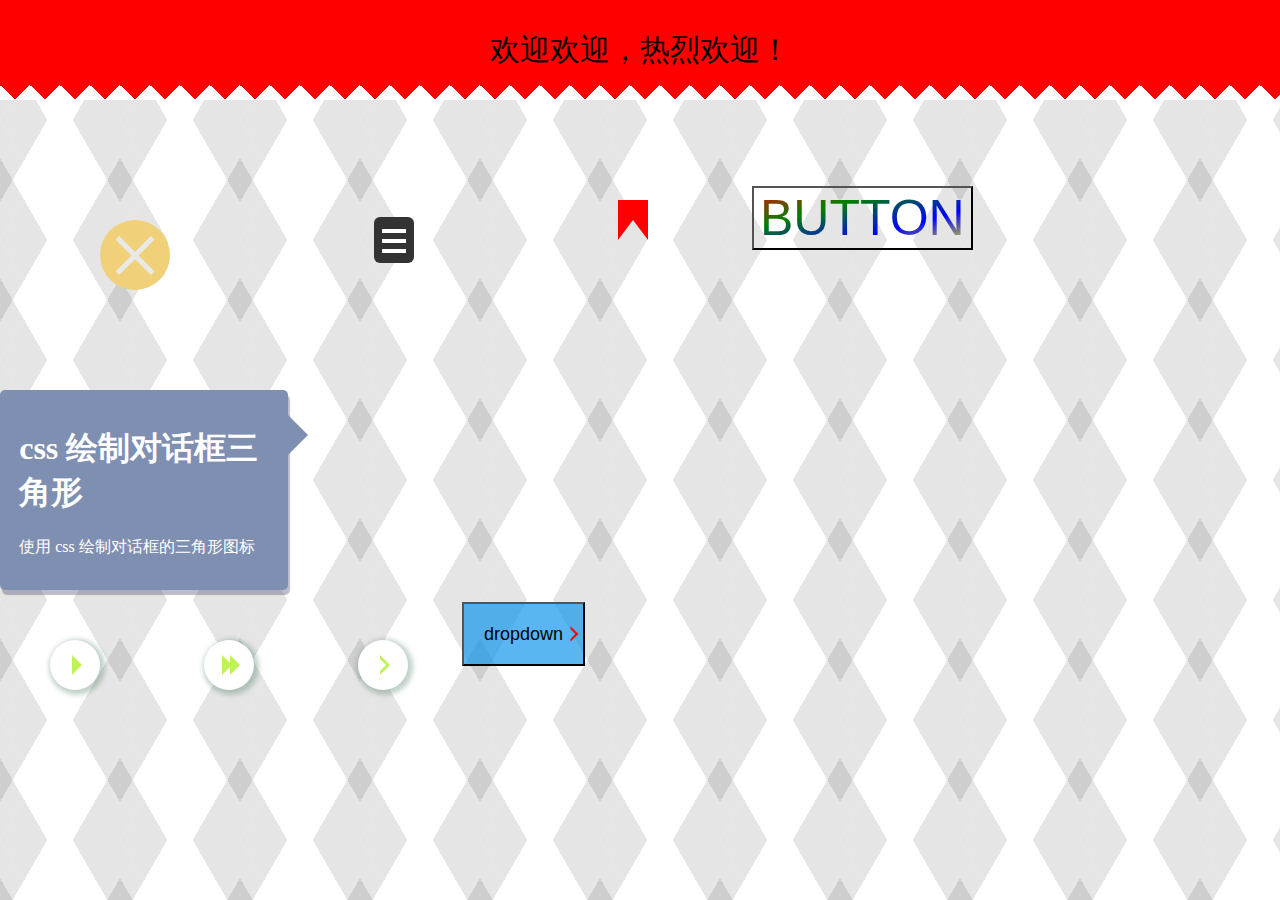
<file: index.html>
<!DOCTYPE html>
<html lang="en">

<head>
  <meta charset="UTF-8">
  <meta name="viewport" content="width=device-width, initial-scale=1.0">
  <meta http-equiv="X-UA-Compatible" content="ie=edge">
  <title>使用css绘制各种图形图标</title>
  <link rel="stylesheet" href="style.css">
</head>

<body>
  <!-- 锯齿彩旗 -->
  <div class="flags">欢迎欢迎，热烈欢迎！</div>

  <a href="#" class="close">X</a>
  <a href="#" class="menu">Menu</a>
  <a href="#" class="bookmark">书签</a>
  <!-- 文字渐变按钮 -->
  <button class="gradBtn">BUTTON</button>

  <!-- 会话框 -->
  <article class="message">
    <h1>css 绘制对话框三角形</h1>
    <p>使用 css 绘制对话框的三角形图标</p>
  </article>


  <!-- 播放按钮 -->
  <span class="play">播放</span>
  <span class="fast">快进</span>
  <span class="next">下一个</span>

  <!-- dropdown 箭头 -->
  <button class="dropdown">dropdown </button>


</body>

</html>
</file>
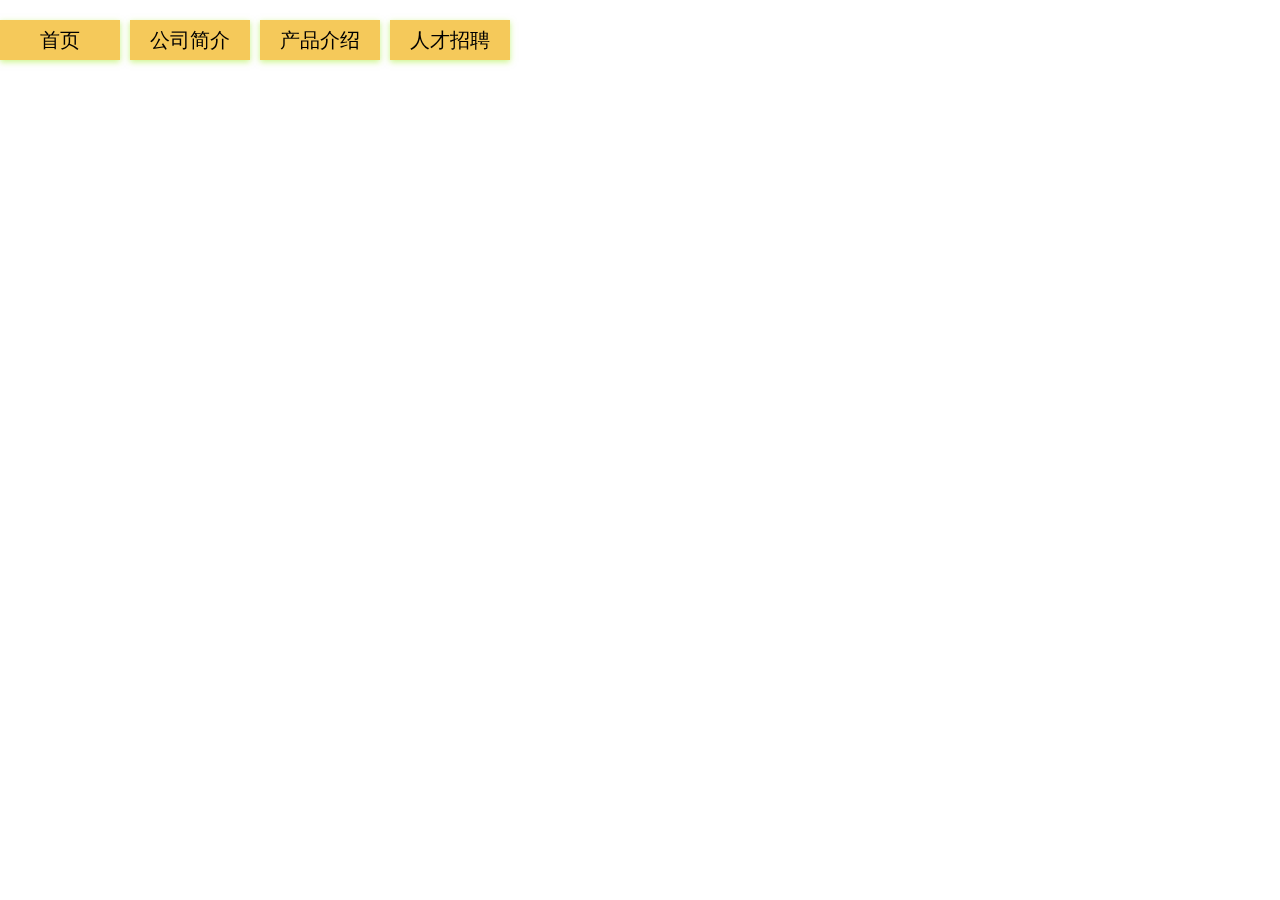
<file: 3d-nav/index.html>
<!DOCTYPE html>
<html lang="en">
<head>
    <meta charset="UTF-8">
    <meta name="viewport" content="width=device-width, initial-scale=1.0">
    <meta http-equiv="X-UA-Compatible" content="ie=edge">
    <title>3d旋转导航栏</title>
    <style>
        * {
            margin: 0;
            padding: 0;
        }

        .nav {
            margin: 20px auto;
            list-style: none;
        }

        .nav li {
            float: left;
            padding-right: 10px;
        }

        .box {
            position: relative;
            width: 120px;
            height: 40px;
            transform-style: preserve-3d;
            transition: all .3s;
        }

        .box:hover {
            transform: rotateX(90deg);
        }

        .front,
        .bottom {
            position: absolute;
            top: 0;
            left: 0;
            width: 100%;
            height: 100%;
            background-color: #f5c95a;
            line-height: 40px;
            text-align: center;
            font-size: 20px;
            box-shadow: 0 2px 6px rgba(153, 236, 20, 0.5);
        }

        .front {
            transform: translateZ(20px);
        }

        .bottom {
            transform: translateY(20px) rotateX(-90deg);
            background-color: rgb(122, 241, 128);
        }
    </style>
</head>
<body>
    <ul class="nav">
        <li>
            <div class="box">
                <div class="front">首页</div>
                <div class="bottom">首页</div>
            </div>
        </li>
        <li>
            <div class="box">
                <div class="front">公司简介</div>
                <div class="bottom">公司简介</div>
            </div>
        </li>
        <li>
            <div class="box">
                <div class="front">产品介绍</div>
                <div class="bottom">产品介绍</div>
            </div>
        </li>
        <li>
            <div class="box">
                <div class="front">人才招聘</div>
                <div class="bottom">人才招聘</div>
            </div>
        </li>
    </ul>
</body>
</html>
</file>
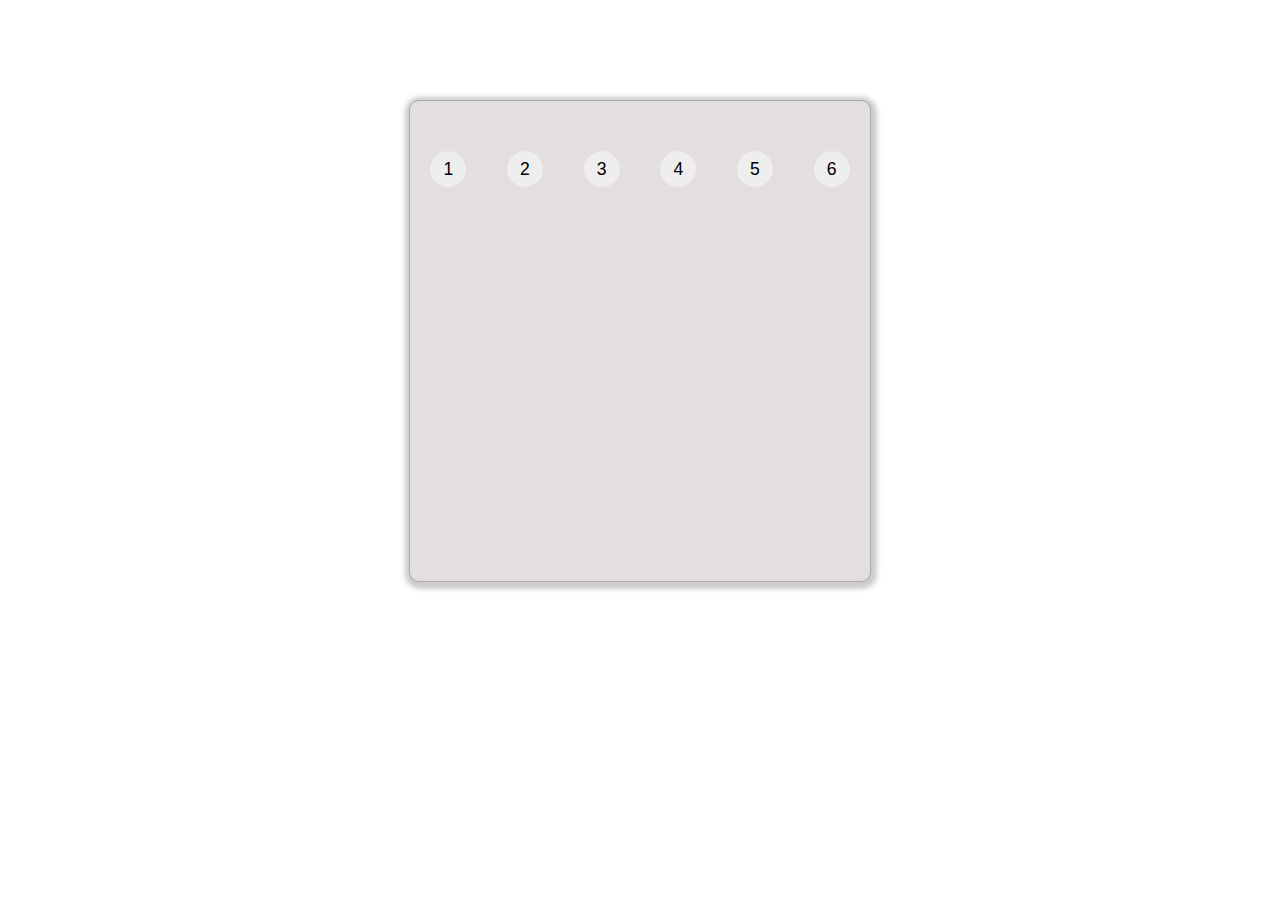
<file: ajax-cache/index.html>
<!DOCTYPE html>
<html lang="en">

<head>
  <meta charset="UTF-8">
  <meta name="viewport" content="width=device-width, initial-scale=1.0">
  <meta http-equiv="X-UA-Compatible" content="ie=edge">
  <title>Ajax 缓存代理</title>
  <link rel="stylesheet" href="index.css">
</head>

<body>
  <div class="newsbox">
    <ul class="news">

    </ul>
    <ul class="pages">
      <li>
        <button type="button">1</button>
      </li>
      <li>
        <button type="button">2</button>
      </li>
      <li>
        <button type="button">3</button>
      </li>
      <li>
        <button type="button">4</button>
      </li>
      <li>
        <button type="button">5</button>
      </li>
      <li>
        <button type="button">6</button>
      </li>
    </ul>
  </div>

  <script src="./index.js"></script>
</body>

</html>
</file>
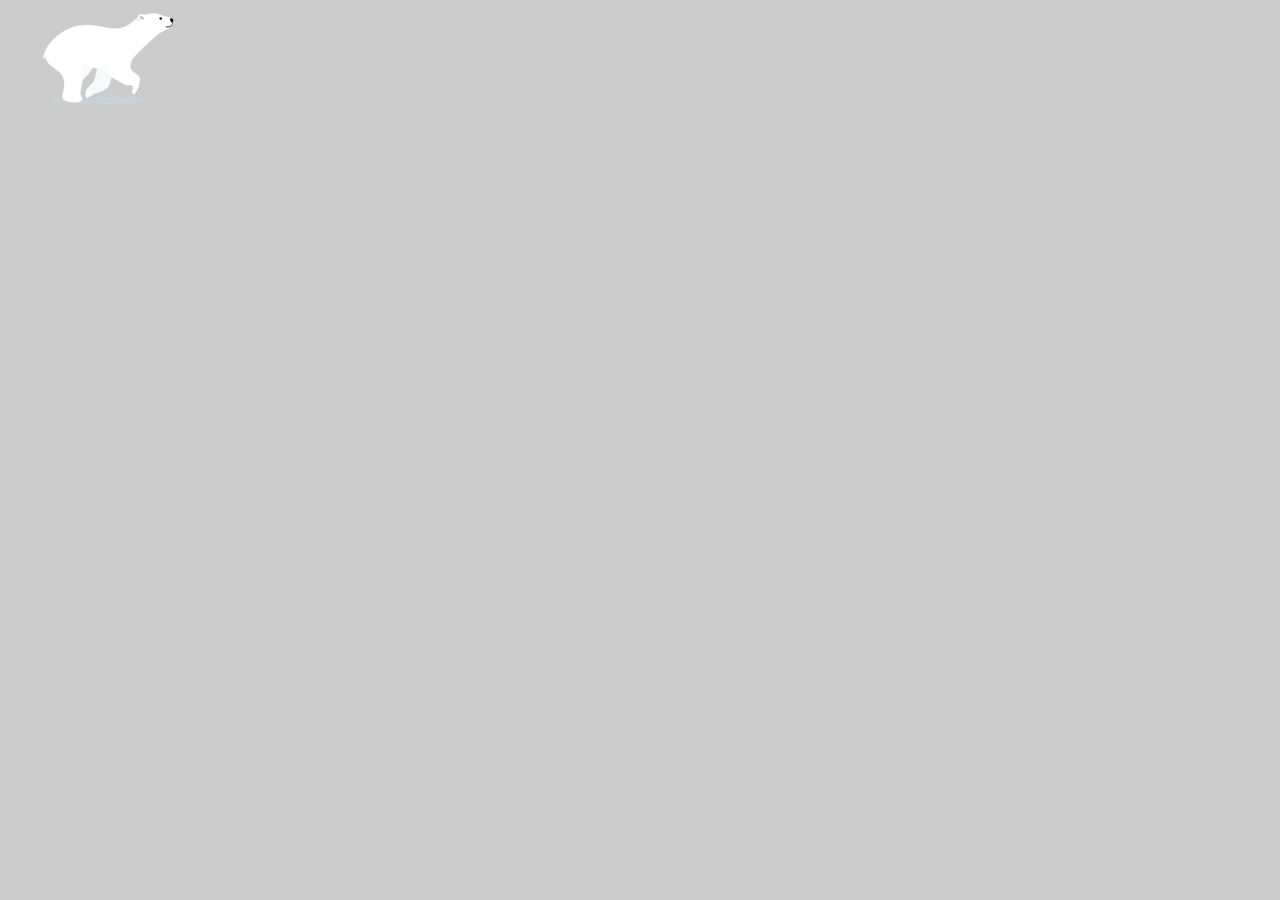
<file: bear-run/index.html>
<!DOCTYPE html>
<html lang="en">
<head>
    <meta charset="UTF-8">
    <meta name="viewport" content="width=device-width, initial-scale=1.0">
    <meta http-equiv="X-UA-Compatible" content="ie=edge">
    <title>小熊快跑</title>
    <style>
        body {
            background-color: #ccc;
        }

        .bear {
            position: absolute;
            width: 200px;
            height: 100px;
            background: url('./img/bear.png') no-repeat;
            animation: run 1s steps(8) infinite,
                move 5s ease-in-out forwards;
        }

        @keyframes run {
            0% {
                background-position: 0 0;
            }

            100% {
                background-position: -1600px 0;
            }
        }

        @keyframes move {
            0% {
                left: 0;
            }

            100% {
                left: 50%;
                transform: translateX(-50%);
            }
        }
    </style>
</head>
<body>
    <div class="bear">
    </div>
</body>
</html>
</file>
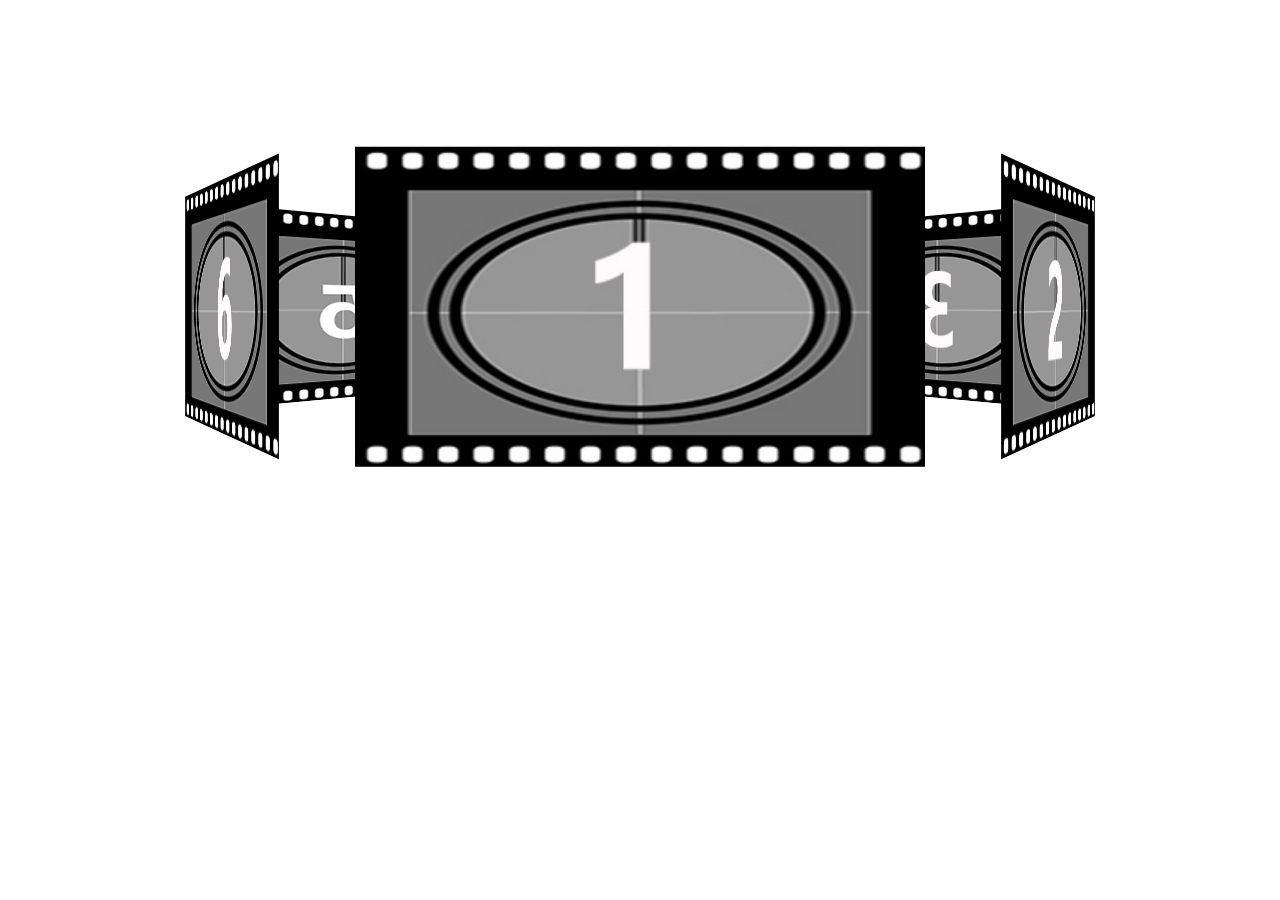
<file: carrousel/index.html>
<!DOCTYPE html>
<html lang="en">
<head>
    <meta charset="UTF-8">
    <meta name="viewport" content="width=device-width, initial-scale=1.0">
    <meta http-equiv="X-UA-Compatible" content="ie=edge">
    <title>旋转木马</title>
    <style>
        body {
            perspective: 1200px;
        }

        .carrousel {
            position: relative;
            width: 380px;
            height: 213px;
            margin: 200px auto;
            transform-style: preserve-3d;
            animation: rotate 15s linear infinite;
        }

        .carrousel:hover {
            animation-play-state: paused;
        }

        @keyframes rotate {
            0% {
                transform: rotateY(0);
            }

            100% {
                transform: rotateY(-360deg);
            }
        }

        .carrousel div {
            position: absolute;
            top: 0;
            left: 0;
            width: 380px;
            height: 213px;
        }

        .carrousel div:nth-child(1) {
            transform: translateZ(400px);
            background: url("./img/1.jpg") no-repeat;
        }

        .carrousel div:nth-child(2) {
            transform: rotateY(60deg) translateZ(400px);
            background: url("./img/2.jpg") no-repeat;
        }

        .carrousel div:nth-child(3) {
            transform: rotateY(120deg) translateZ(400px);
            background: url("./img/3.jpg") no-repeat;
        }

        .carrousel div:nth-child(4) {
            transform: rotateY(180deg) translateZ(400px);
            background: url("./img/4.jpg") no-repeat;
        }

        .carrousel div:nth-child(5) {
            transform: rotateY(240deg) translateZ(400px);
            background: url("./img/5.jpg") no-repeat;
        }

        .carrousel div:nth-child(6) {
            transform: rotateY(300deg) translateZ(400px);
            background: url("./img/6.jpg") no-repeat;
        }
    </style>
</head>
<body>
    <div class="carrousel">
        <div></div>
        <div></div>
        <div></div>
        <div></div>
        <div></div>
        <div></div>
    </div>
</body>
</html>
</file>
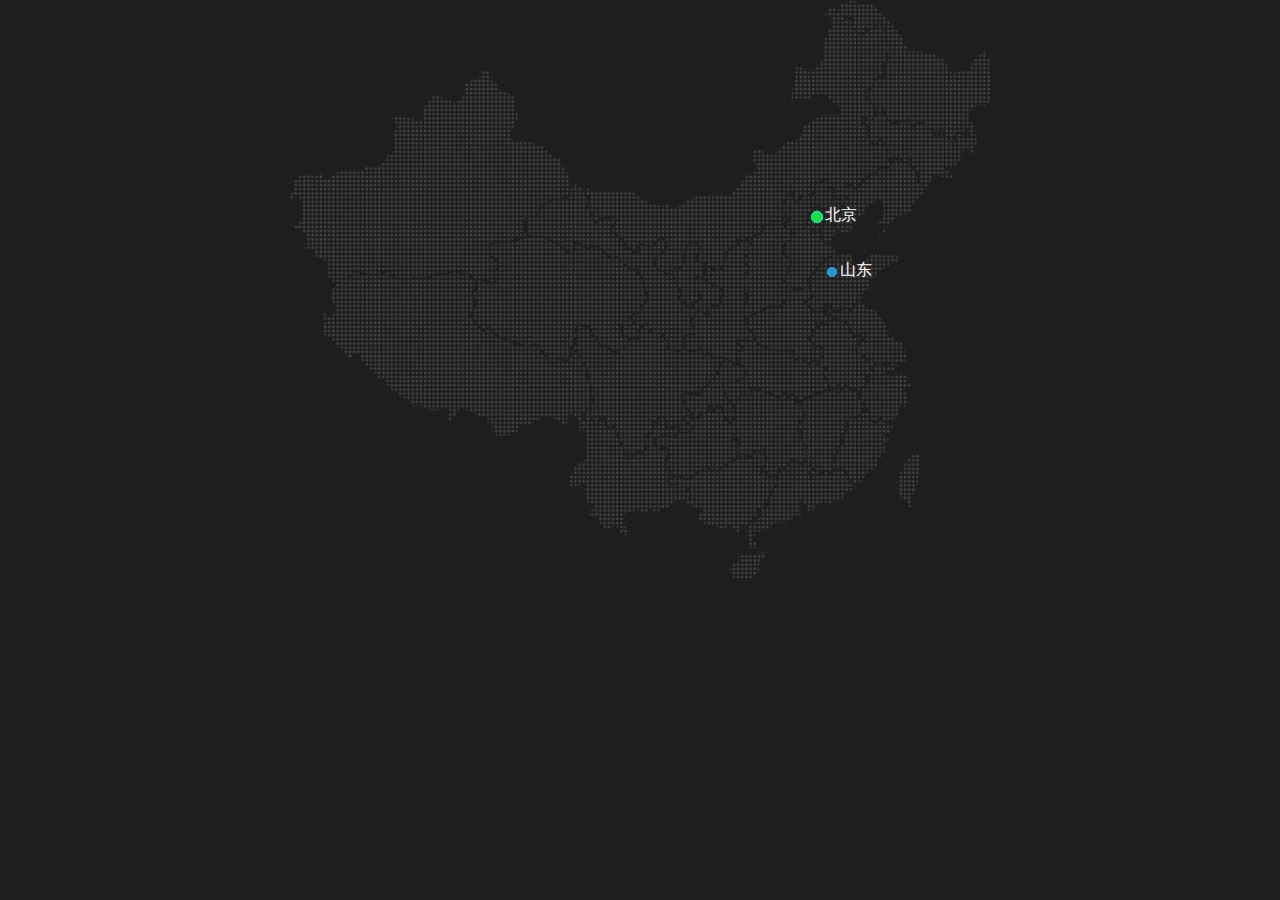
<file: hot-region/index.html>
<!DOCTYPE html>
<html lang="en">
<head>
    <meta charset="UTF-8">
    <meta name="viewport" content="width=device-width, initial-scale=1.0">
    <meta http-equiv="X-UA-Compatible" content="ie=edge">
    <title>热点地图</title>
    <style>
        * {
            margin: 0;
            padding: 0;
        }

        body,
        .map {
            background-color: rgb(30, 30, 30);
        }

        .map,
        .map img {
            position: relative;
            width: 700px;
            margin: 0 auto;
            color: #fff;
        }

        .shandong,
        .beijing {
            position: absolute;
            top: 260px;
            left: 550px;
        }

        .beijing {
            top: 205px;
            left: 535px;
        }

        .dot,
        .pulse {
            position: absolute;
            top: 12px;
            left: -8px;
            width: 10px;
            height: 10px;
            border-radius: 50%;
            transform: translate(-50%, -50%);
        }

        .dot {
            background-color: red;
        }

        .pulse {
            /* border: 1px solid rgba(4, 178, 246, 0.698); */
            box-shadow: 0 0 12px rgba(4, 177, 246, 0.534) inset;
            animation: pulse 1.2s linear infinite;
        }

        .beijing .pulse {
            border: 1px solid rgba(4, 246, 153, 0.698);
            box-shadow: 0 0 12px rgba(4, 246, 77, 0.603) inset;
            animation: pulse 1.5s ease-out infinite;
        }

        .shandong .pulse:nth-child(3) {
            animation-delay: .3s;
        }

        .pulse:nth-child(4) {
            animation-delay: 1s;
        }

        .pulse:nth-child(5) {
            animation-delay: 1.5s;
        }

        @keyframes pulse {
            0% {
                width: 10px;
                height: 10px;
            }

            50% {
                width: 30px;
                height: 30px;
                opacity: .5;
            }

            70% {
                width: 50px;
                height: 50px;
                opacity: .7;
            }

            100% {
                width: 70px;
                height: 70px;
                opacity: 1;
            }
        }
    </style>
</head>
<body>
    <div class="map">
        <img src="./img/map.png" alt="map">
        <div class="hotregion shandong">
            山东
            <div class="dot"></div>
            <div class="pulse"></div>
            <div class="pulse"></div>
            <div class="pulse"></div>
            <div class="pulse"></div>
        </div>
        <div class="hotregion beijing">
            北京
            <div class="dot"></div>
            <div class="pulse"></div>
            <div class="pulse"></div>
            <div class="pulse"></div>
            <div class="pulse"></div>
        </div>
    </div>
</body>
</html>
</file>
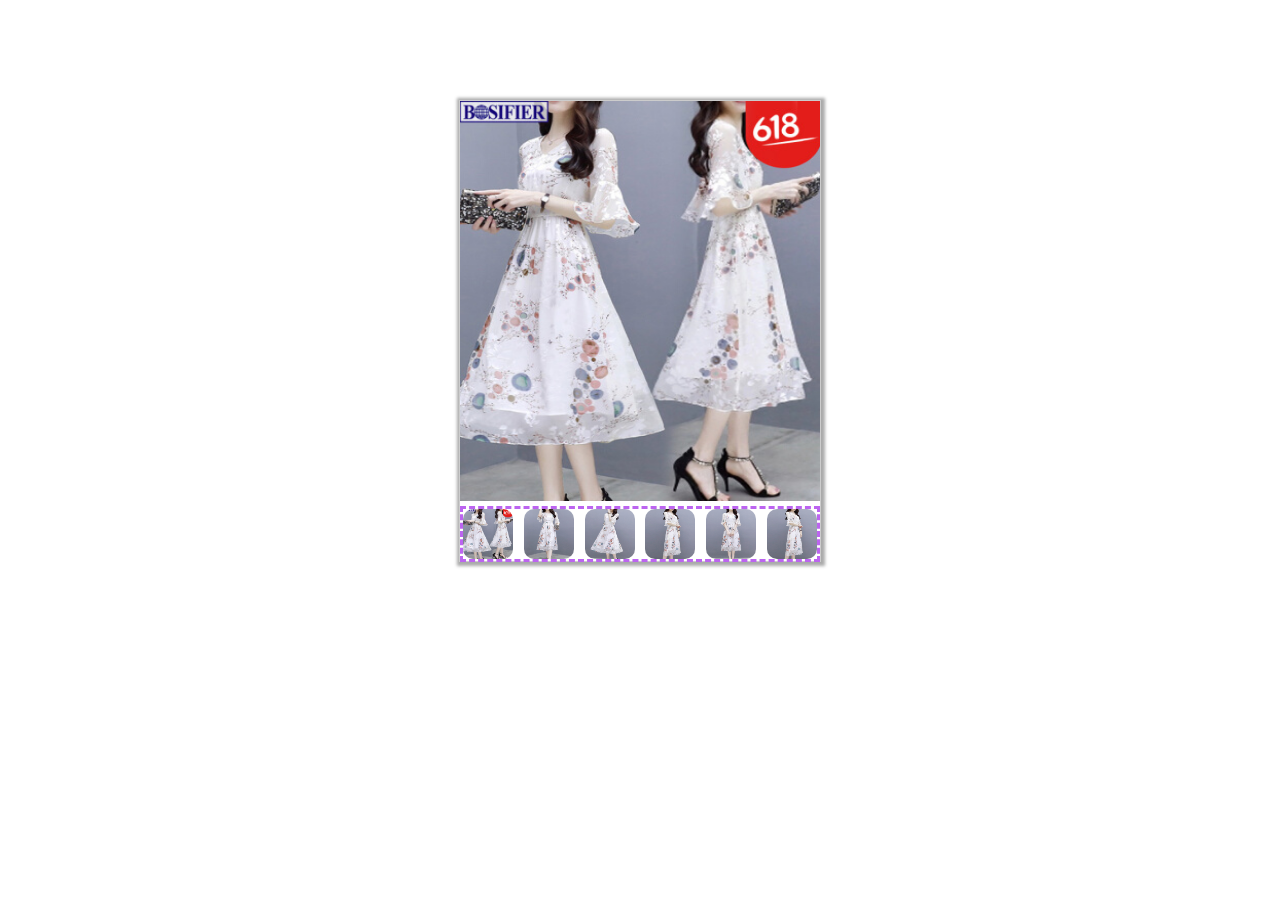
<file: picture-magnifier/index.html>
<!DOCTYPE html>
<html lang="en">

<head>
  <meta charset="UTF-8">
  <meta name="viewport" content="width=device-width, initial-scale=1.0">
  <meta http-equiv="X-UA-Compatible" content="ie=edge">
  <title>图片放大镜</title>
  <link rel="stylesheet" href="index.css">
</head>

<body>
  <div class="magnifier-box">
    <div class="magnifier-pic">
      <img src="img/1.jpg" alt="">
      <div class="magnifier-area"></div>
    </div>
    <ul class="magnifier-item">
      <li>
        <img src="img/1.jpg" alt="">
      </li>
      <li>
        <img src="img/2.jpg" alt="">
      </li>
      <li>
        <img src="img/3.jpg" alt="">
      </li>
      <li>
        <img src="img/4.jpg" alt="">
      </li>
      <li>
        <img src="img/5.jpg" alt="">
      </li>
      <li>
        <img src="img/6.jpg" alt="">
      </li>
    </ul>
    <div class="magnifier-show"></div>
  </div>

  <script src="./index.js"></script>
</body>

</html>
</file>
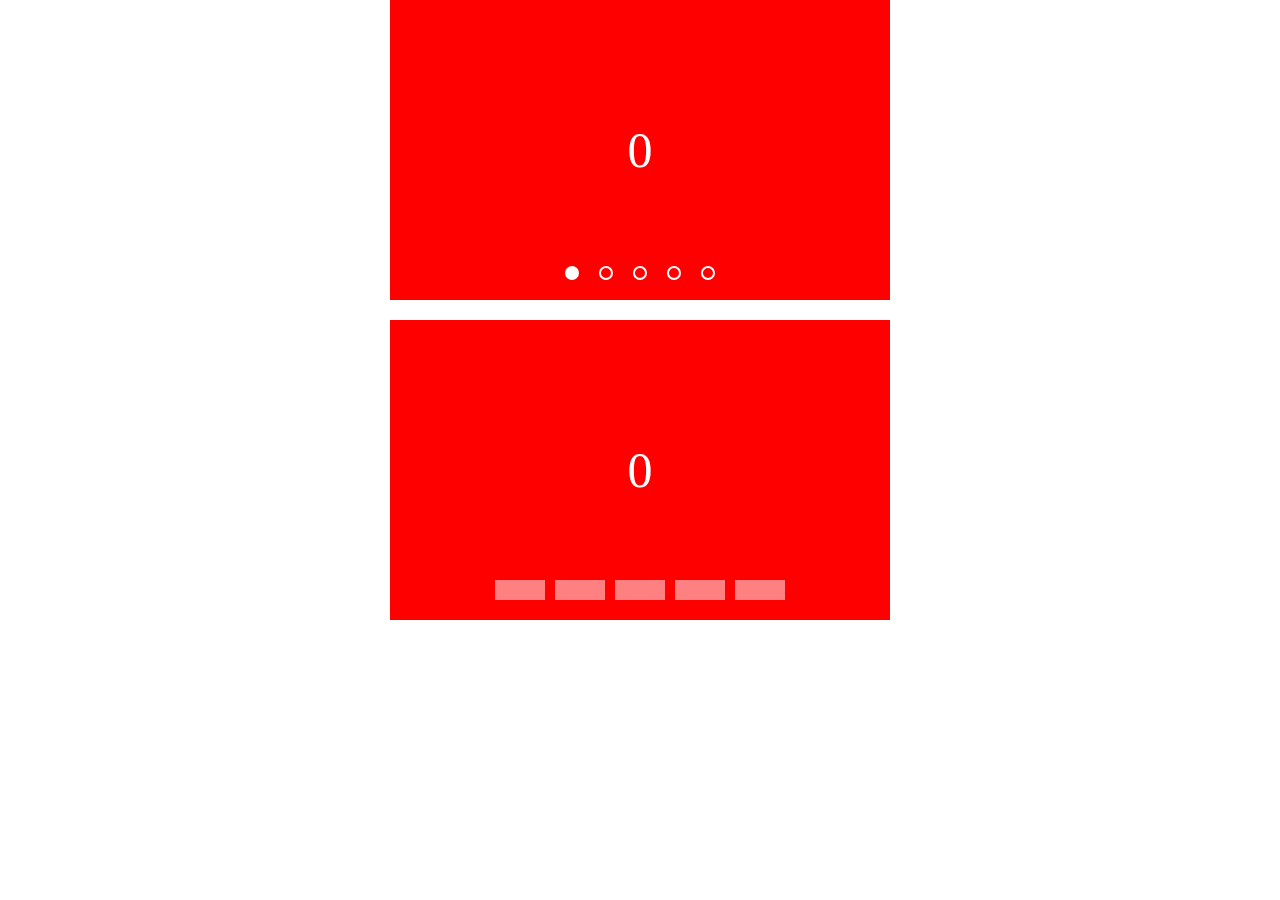
<file: slideshow/index.html>
<!DOCTYPE html>
<html lang="en">
<head>
    <meta charset="UTF-8">
    <meta name="viewport" content="width=device-width, initial-scale=1.0">
    <meta http-equiv="X-UA-Compatible" content="ie=edge">
    <title>轮播图</title>
    <style>
        * {
            margin: 0;
            padding: 0;
        }

        .slideshow {
            position: relative;
            margin: 0 auto;
            width: 500px;
            height: 300px;
            overflow: hidden;
            background: #ccc;
        }

        .screen {
            position: relative;
            width: 3000px;
            list-style: none;
        }

        .screen li {
            float: left;
            width: 500px;
            line-height: 300px;
            text-align: center;
            font-size: 50px;
            color: #fff
        }

        .screen li:nth-child(1),
        .screen li:last-child {
            background: red;
        }

        .screen li:nth-child(2) {
            background: rgb(166, 255, 0);
        }

        .screen li:nth-child(3) {
            background: rgb(0, 255, 179);
        }

        .screen li:nth-child(4) {
            background: rgb(0, 60, 255);
        }

        .screen li:nth-child(5) {
            background: rgb(238, 0, 255);
        }

        .slideshow:hover .arrow-l,
        .slideshow:hover .arrow-r {
            opacity: 1;
            /* visibility: visible; */
        }

        .arrow-l,
        .arrow-r {
            opacity: 0;
            /* visibility: hidden; */
            position: absolute;
            top: 50%;
            transform: translateY(-50%);
            transition: all 0.5s;
            width: 20px;
            height: 30px;
            text-align: center;
            background: rgba(0, 0, 0, 0.3);
            cursor: pointer;
        }

        .arrow-l {
            border-radius: 0 15px 15px 0;
        }

        .arrow-r {
            right: 0;
            border-radius: 15px 0 0 15px;
        }

        .arrow-l::after,
        .arrow-r::after {
            content: '';
            display: block;
            margin: 9px 0 0 6px;
            width: 7px;
            height: 7px;
            border: 2px solid #fff;
            transform: rotate(45deg);
        }

        .arrow-l::after {
            border-top-color: transparent;
            border-right-color: transparent;
        }

        .arrow-r::after {
            margin: 9px 0 0 3px;
            border-left-color: transparent;
            border-bottom-color: transparent;
        }

        .circle {
            position: absolute;
            bottom: 20px;
            left: 50%;
            list-style: none;
            transform: translateX(-50%);
        }

        .circle li {
            float: left;
            margin: 0 10px;
            width: 10px;
            height: 10px;
            border: 2px solid #fff;
            border-radius: 50%;
            cursor: pointer;
        }

        .circle .current {
            background: #fff;
        }

        /* 利用label+input:radio实现选择图片滚动 */
        .slideshow.lbe {
            margin-top: 20px;
        }

        .lbe .screen {
            transition: all 1.1s;
        }

        .lbe input[type=radio] {
            position: absolute;
            visibility: hidden;
        }

        .bar {
            display: flex;
            position: absolute;
            bottom: 20px;
            left: 50%;
            transform: translateX(-50%);
        }

        .bar label {
            width: 50px;
            height: 20px;
            margin: 0 5px;
            background: rgba(255, 255, 255, 0.5);
            cursor: pointer;
        }

        #r1:checked~.screen {
            margin-left: 0%;
        }

        #r2:checked~.screen {
            margin-left: -100%;
        }

        #r3:checked~.screen {
            margin-left: -200%;
        }

        #r4:checked~.screen {
            margin-left: -300%;
        }

        #r5:checked~.screen {
            margin-left: -400%;
        }
    </style>
</head>
<body>
    <div class="slideshow">
        <ul class="screen">
            <li>0</li>
            <li>1</li>
            <li>2</li>
            <li>3</li>
            <li>4</li>
        </ul>
        <div class="arrow-l"></div>
        <div class="arrow-r"></div>

    </div>

    <!-- 利用label和input:radio实现简单的幻灯片 -->
    <div class="slideshow lbe">
        <input type="radio" name="r" id="r1" checked>
        <input type="radio" name="r" id="r2">
        <input type="radio" name="r" id="r3">
        <input type="radio" name="r" id="r4">
        <input type="radio" name="r" id="r5">
        <ul class="screen">
            <li>0</li>
            <li>1</li>
            <li>2</li>
            <li>3</li>
            <li>4</li>
        </ul>
        <div class="bar">
            <label for="r1"></label>
            <label for="r2"></label>
            <label for="r3"></label>
            <label for="r4"></label>
            <label for="r5"></label>
        </div>
    </div>

    <script>
        let slideshow = document.querySelector('.slideshow')
        let screen = document.querySelector('.screen')
        let n = screen.querySelectorAll('li').length
        let arr_l = document.querySelector('.arrow-l')
        let arr_r = document.querySelector('.arrow-r')
        let ol = document.createElement('ol')

        let t = 3000 // 自动播放时间
        let flag = true // 节流阀开关

        // 声明一个对象，利用Object.defineProperty监听id的变化从而显示相应的图片
        let obj = {}
        _id = 0
        Object.defineProperty(obj, 'id', {
            get() {
                return _id
            },
            set(val) {
                if (val > n) {
                    screen.style.left = 0
                    _id = 1
                } else if (val < 0) {
                    screen.style.left = -slideshow.offsetWidth * n + 'px'
                    _id = n - 1
                } else {
                    _id = val
                }
                move(screen, -_id * slideshow.offsetWidth, () => flag = true)

                ol.querySelector('.current').classList.remove('current')
                if (_id != n) {
                    ol.children[_id].classList.add('current')
                } else {
                    ol.children[0].classList.add('current')
                }
            }
        })

        // 圆点导航
        for (let i = 0; i < n; i++) {
            let li = document.createElement('li')
            li.addEventListener('click', function () {
                ol.querySelector('.current').classList.remove('current')
                this.classList.add('current')
                obj.id = i
            })
            ol.appendChild(li)
        }
        ol.className = 'circle'
        ol.children[0].className = 'current'
        slideshow.appendChild(ol)

        let first = screen.children[0].cloneNode(true)
        screen.appendChild(first)

        // 左右箭头
        arr_l.addEventListener('click', () => {
            // 添加节流阀防止过度点击
            if (flag) {
                flag = false
                obj.id--
            }
        })
        arr_r.addEventListener('click', () => {
            if (flag) {
                flag = false
                obj.id++
            }
        })

        // 自动播放
        let timer = setInterval(() => {
            arr_r.click() // 手动调用点击事件
        }, t);

        slideshow.addEventListener('mouseenter', () => {
            clearInterval(timer)
            timer = null
        })
        slideshow.addEventListener('mouseleave', () => {
            timer = setInterval(() => {
                arr_r.click()
            }, t);
        })

        //滚动动画函数
        function move(obj, target, cbk) {
            if (obj.timer == undefined) {
                obj.timer = setInterval(() => {
                    let step = (target - obj.offsetLeft) / 10
                    step = step > 0 ? Math.ceil(step) : Math.floor(step)
                    obj.style.left = obj.offsetLeft + step + 'px'
                    if (obj.offsetLeft == target) {
                        cbk && cbk()
                        clearInterval(obj.timer)
                        obj.timer = undefined
                    }
                }, 15)
            } else {
                obj.timer = obj.timer
            }
        }
    </script>
</body>
</html>
</file>
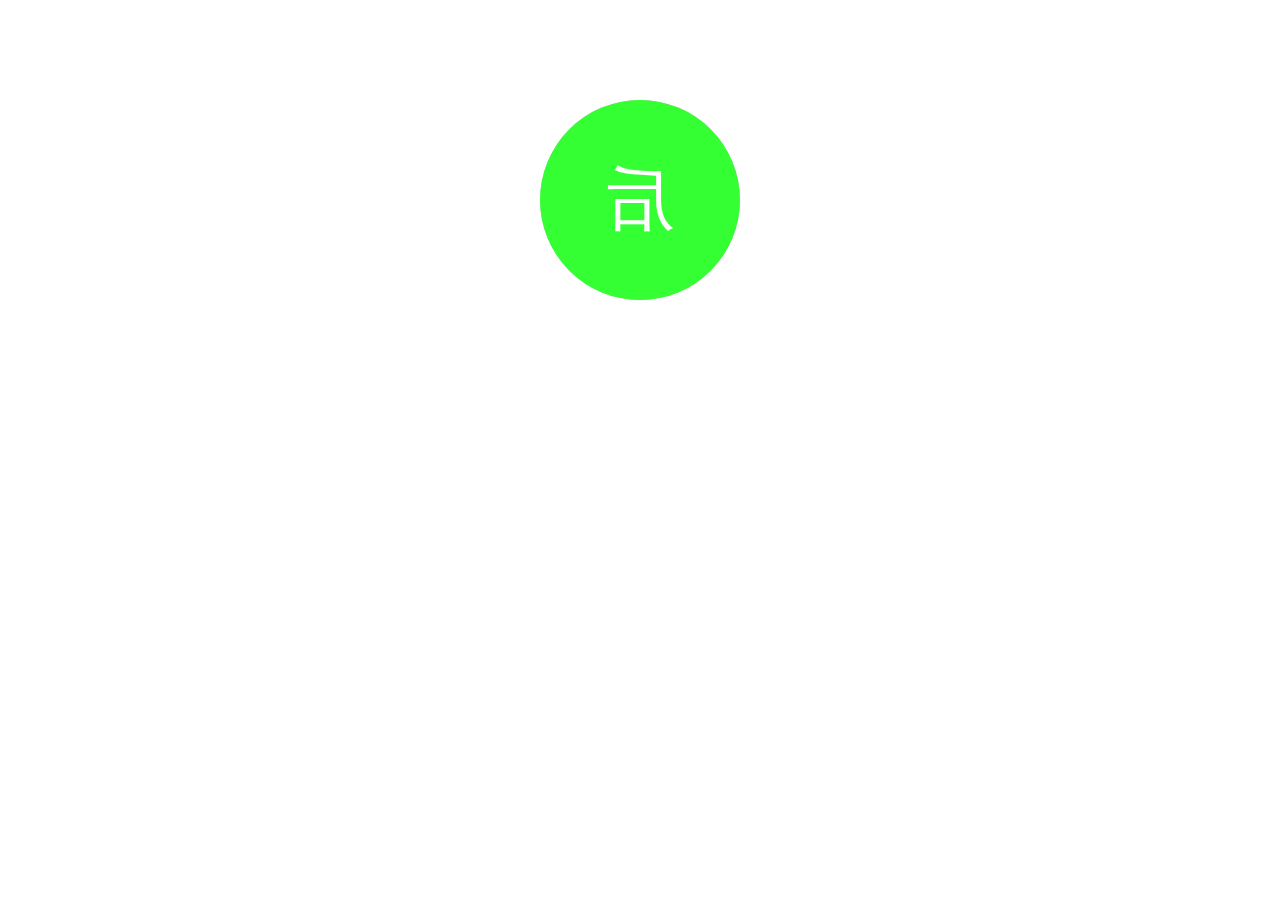
<file: trun-box/index.html>
<!DOCTYPE html>
<html lang="en">
<head>
    <meta charset="UTF-8">
    <meta name="viewport" content="width=device-width, initial-scale=1.0">
    <meta http-equiv="X-UA-Compatible" content="ie=edge">
    <title>翻转盒子</title>
    <style>
        body {
            perspective: 500px;
        }

        .box {
            position: relative;
            width: 200px;
            height: 200px;
            margin: 100px auto;
            transform-style: preserve-3d;
            transition: transform 1s;
        }

        .box:hover {
            transform: rotateY(180deg);
        }

        .front,
        .back {
            position: absolute;
            top: 0;
            left: 0;
            width: 100%;
            height: 100%;
            border-radius: 50%;
            background-color: rgba(204, 204, 204);
            text-align: center;
            line-height: 200px;
            color: #fff;
            font-size: 70px;
        }

        .back {
            transform: rotateY(180deg);
            background-color: rgba(51, 255, 51);
        }
    </style>
</head>
<body>
    <div class="box">
        <div class="front">前</div>
        <div class="back">后</div>
    </div>
</body>
</html>
</file>
<file: style.css>
html,
body {
  margin: 0;
  padding: 0;
  height: 100%;
}
/*背景图案*/
body {
  background: repeating-linear-gradient(
      120deg,
      rgba(255, 255, 255, 0.1),
      rgba(255, 255, 255, 0.1) 1px,
      transparent 1px,
      transparent 60px
    ),
    repeating-linear-gradient(
      60deg,
      rgba(255, 255, 255, 0.1),
      rgba(255, 255, 255, 0.1) 1px,
      transparent 1px,
      transparent 60px
    ),
    linear-gradient(
      60deg,
      rgba(0, 0, 0, 0.1) 25%,
      transparent 25%,
      transparent 75%,
      rgba(0, 0, 0, 0.1) 75%,
      rgba(0, 0, 0, 0.1)
    ),
    linear-gradient(
      120deg,
      rgba(0, 0, 0, 0.1) 25%,
      transparent 25%,
      transparent 75%,
      rgba(0, 0, 0, 0.1) 75%,
      rgba(0, 0, 0, 0.1)
    );
  background-size: 120px 120px;
  background-attachment: fixed;
}

/*关闭按钮*/
a {
  text-decoration: none;
  margin: 100px;
}
/*书签*/
.bookmark {
  display: inline-block;
  text-indent: -999em;
  width: 0;
  height: 0;
  border-width: 20px 15px;
  border-color: red red transparent red;
  border-style: solid;
}
/* .close {
  font-size: 3em;
  padding: 20px;
  width: 50px;
  height: 50px;
  text-align: center;
  line-height: 50px;
  display: inline-block;
  background: rgb(240, 208, 120);
  border-radius: 50%;
  transition: all 1s linear;
} */
.close:hover {
  transform: rotate(180deg);
  background: rgb(69, 219, 56);
}
.close {
  font-size: 0px;
  display: inline-block;
  background: rgb(240, 208, 120);
  border-radius: 50%;
  width: 50px;
  height: 50px;
  padding: 10px;
  transition: all 1s linear;
}
.close::before,
.close::after {
  content: "";
  width: 50px;
  height: 5px;
  background: rgb(233, 233, 233);
  display: block;
}
.close::before {
  transform: translateY(23px) rotate(45deg);
}
.close::after {
  transform: translateY(18px) rotate(-45deg);
}

/*绘制菜单图标*/
.menu {
  display: inline-block;
  text-indent: -999em;
  font-size: 20px;
  width: 2em;
  height: 2.3em;
  background: #333;
  border-radius: 0.3em;
  position: relative;
}
.menu::after {
  content: "";
  position: absolute;
  width: 1em;
  left: 0.5em;
  top: 0.2em;
  box-shadow: 0 0.5em 0 0.1em #fff, 0 1em 0 0.1em #fff, 0 1.5em 0 0.1em #fff;
}
.menu:hover {
  background: rgb(23, 238, 148);
}

/*会话框*/
.message {
  position: relative;
  border-radius: 5px;
  padding: 1em 1.2em;
  width: 250px;
  box-shadow: 2px 5px 1px rgba(75, 73, 109, 0.364);
  color: #fff;
  background: rgb(127, 143, 177);
}

.message::after {
  content: "";
  position: absolute;
  top: 25px;
  right: -40px;
  width: 0;
  height: 0;
  border-width: 20px;
  border-style: solid;
  border-color: transparent transparent transparent rgb(127, 143, 177);
}

/*播放按钮*/
.play,
.fast,
.next {
  display: inline-block;
  position: relative;
  cursor: pointer;
  width: 50px;
  height: 50px;
  border-radius: 50%;
  margin: 50px;
  background: #fff;
  box-shadow: 2px 2px 5px 3px rgba(48, 107, 73, 0.3);
  font-size: 0;
  transition: all 0.5s ease-in-out;
}
.play:hover,
.fast:hover,
.next:hover {
  transform: rotate(360deg) scale(1.1);
}
.play::after,
.fast::before,
.fast::after,
.next::before,
.next::after {
  content: "";
  position: absolute;
  top: 15px;
  left: 18px;
  width: 0;
  height: 0;
  border-width: 10px;
  border-style: solid;
  border-color: transparent transparent transparent rgb(191, 243, 85);
}
.play::after {
  left: 22px;
}
.fast::after {
  left: 26px;
}

.next::after {
  border-color: transparent transparent transparent #fff;
}
.next::before {
  left: 22px;
}

/*文字渐变*/
.gradBtn {
  background: linear-gradient(to right bottom, red, green, blue, yellow);
  -webkit-background-clip: text;
  background-clip: text;
  color: transparent;
  font-size: 50px;
}

/*锯齿彩旗效果*/
.flags {
  font-size: 30px;
  text-align: center;
  line-height: 100px;
  background: red;
  background-image: linear-gradient(45deg, #fff 25%, transparent 25%),
    linear-gradient(-45deg, #fff 25%, transparent 25%);
  background-size: 30px 30px;
  background-repeat: repeat-x;
  background-position: 0 100%;
}


/* dropdown 箭头 */
.dropdown{
  position: relative;
  line-height: 50px;
  padding: 5px 20px;
  background-color: rgba(15, 149, 238, 0.692);
  font-size: 18px;
}
.dropdown::after{
  content: '';
  display: block;
  position: absolute;
  top: 50%;
  left: 85%;
  width: 7px;
  height: 7px;
  border: 2px solid red;
  border-color:red red transparent transparent;
  transform:translateY(-50%) rotate(45deg);
}
.dropdown:hover::after{
    transform:translateY(-50%) rotate(135deg);
}
</file>
<file: ajax-cache/index.css>
* {
  padding: 0;
  margin: 0;
}

.newsbox {
  margin: 100px auto;
  width: 460px;
  height: 480px;
  background: rgb(228, 222, 222);
  border: 1px solid #aaa;
  border-radius: 10px;
  box-shadow: 1px 2px 5px 5px #ccc;
}

.news img {
  width: 50px;
  height: 50px;
  vertical-align: middle;
  border: 1px solid #aaa;
  box-shadow: 1px 2px 2px 2px #ccc;
  border-radius: 5px;
  margin-right: 13px;
}

ul {
  list-style-type: none;
}

a {
  text-decoration: none;
  color: black;
}

a:visited {
  color: #8882e0;
}

.news {
  padding: 20px 5px;
}

.news li {
  line-height: 1.1rem;
  border-bottom: 1px dashed #bbb;
  padding: 5px;
  overflow: hidden;
  text-overflow: ellipsis;
  white-space: nowrap;
}

.news li:hover {
  transform: scaleY(1.1);
  background: #eee;
}

.pages {
  display: flex;
  justify-content: space-around;
  margin-top: 10px;
}

.pages button {
  width: 36px;
  height: 36px;
  padding: 5px;
  background: #eee;
  border: 1px solid #eee;
  border-radius: 50%;
  text-align: center;
  font-size: 1.1rem;
}

.pages button:hover {
  transform: scale(1.3);
}

.active {
  color: red;
}
</file>
<file: picture-magnifier/index.css>
* {
  margin: 0;
  padding: 0;
  list-style: none;
}

.magnifier-box {
  position: relative;
  width: 360px;
  height: 460px;
  border: 1px solid #ccc;
  margin: 100px auto;
  box-shadow: 1px 1px 3px 3px #aaa;
}
/*图片显示区域*/
.magnifier-pic,
.magnifier-pic img,
.magnifier-show {
  width: 360px;
  height: 400px;
}

/*下方可选图片列表*/
.magnifier-item {
  display: flex;
  justify-content: space-between;
  margin-top: 5px;
  border: 3px dashed rgb(188, 100, 240);
}

.magnifier-item li,
.magnifier-item li img {
  width: 50px;
  height: 50px;
  border-radius: 10px;
}

/*选中图片效果*/
.magnifier-selected {
  border: 1px solid red;
  transform: scale(1.1);
}

/*鼠标选择区域*/
.magnifier-area {
  display: none;
  position: absolute;
  top: 0;
  left: 0;
  width: 100px;
  height: 100px;
  border-radius: 50%;
  background: rgba(26, 43, 32, 0.3);
  cursor: move;
}

/*放大区域*/
.magnifier-show {
  display: none;
  position: absolute;
  top: 0;
  left: 360px;
  background: url(img/1.jpg) no-repeat;
  background-size: 200%;
}
</file>
